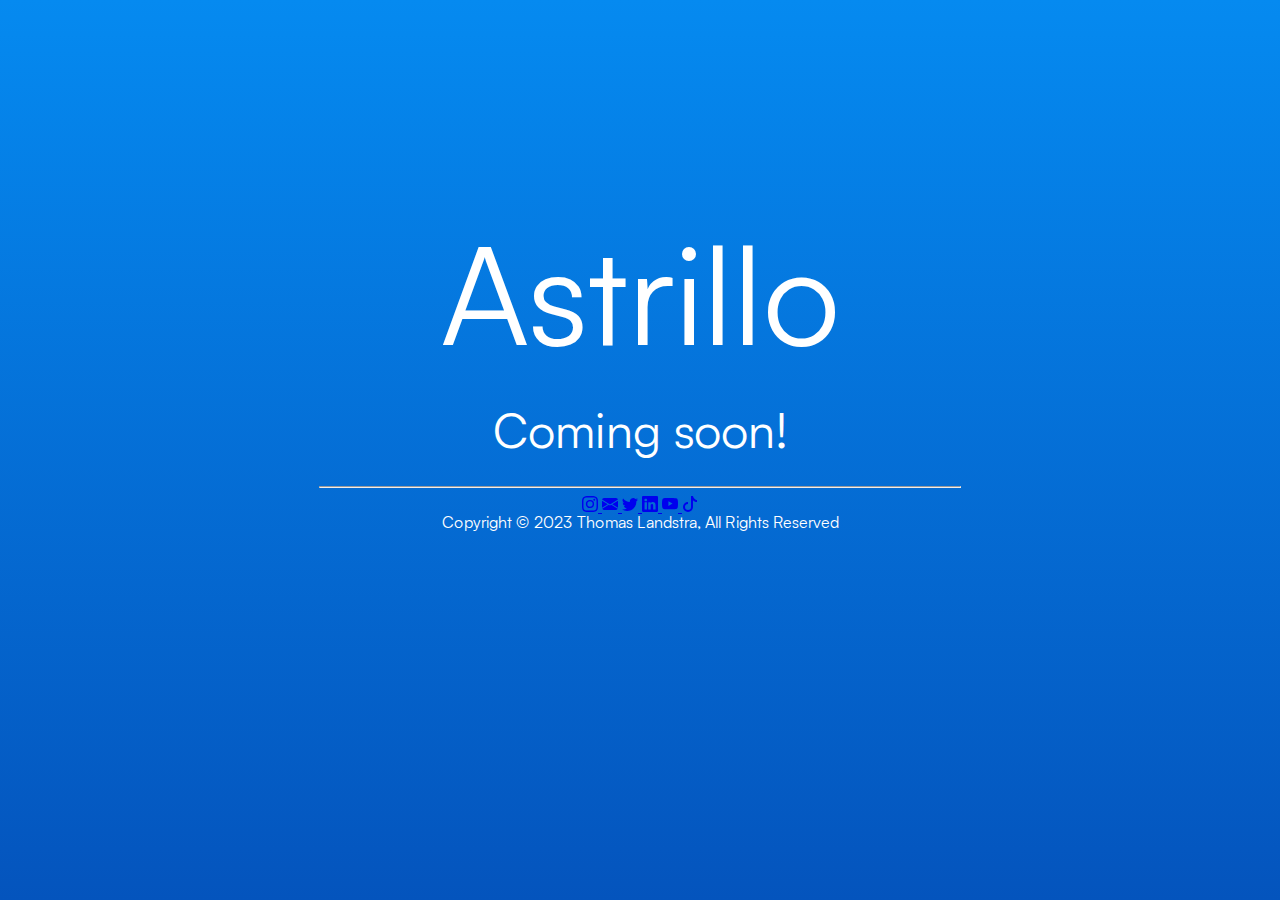
<file: index.html>
<!DOCTYPE html>
<html lang="en-AU">
  <head>
    <!-- CSS -->
    <link
      rel="preload"
      href="index.css"
      as="style"
      onload="this.onload=null;this.rel='stylesheet'"
    />
    <noscript><link rel="stylesheet" href="index.css" /></noscript>
    <link rel="icon" href="favicon-min.png" />
    <link
      async
      rel="preload"
      href="./Satoshi-Variable.woff2"
      as="font"
      type="font/woff2"
      crossorigin
    />

    <!-- Meta -->
    <meta charset="UTF-8" />
    <meta http-equiv="X-UA-Compatible" content="IE=edge" />
    <meta name="viewport" content="width=device-width, initial-scale=1.0" />

    <!-- SEO -->
    <meta
      name="description"
      content="Proudly supporting young learners by providing a platform for improving school results!"
    />
    <meta name="keywords" content="Astrillo, AstrilloApp, Astrillo App" />
    <meta name="author" content="Thomas Landstra" />
    <title>Astrillo</title>
  </head>
  <body>
    <main style="width: 100vw; height: 100vh; color: white">
      <div style="display: flex; flex-direction: column; align-items: center">
        <h1 style="font-size: 8.5rem">Astrillo</h1>
        <h2 style="font-size: 3rem">Coming soon!</h2>
        <hr style="width: 50vw; margin-top: 2rem" />
        <div class="btns">
          <a href="https://www.instagram.com/AstrilloApp/" target="_black">
            <svg
              xmlns="http://www.w3.org/2000/svg"
              width="16"
              height="16"
              fill="currentColor"
              class="bi bi-instagram"
              viewBox="0 0 16 16"
            >
              <path
                d="M8 0C5.829 0 5.556.01 4.703.048 3.85.088 3.269.222 2.76.42a3.917 3.917 0 0 0-1.417.923A3.927 3.927 0 0 0 .42 2.76C.222 3.268.087 3.85.048 4.7.01 5.555 0 5.827 0 8.001c0 2.172.01 2.444.048 3.297.04.852.174 1.433.372 1.942.205.526.478.972.923 1.417.444.445.89.719 1.416.923.51.198 1.09.333 1.942.372C5.555 15.99 5.827 16 8 16s2.444-.01 3.298-.048c.851-.04 1.434-.174 1.943-.372a3.916 3.916 0 0 0 1.416-.923c.445-.445.718-.891.923-1.417.197-.509.332-1.09.372-1.942C15.99 10.445 16 10.173 16 8s-.01-2.445-.048-3.299c-.04-.851-.175-1.433-.372-1.941a3.926 3.926 0 0 0-.923-1.417A3.911 3.911 0 0 0 13.24.42c-.51-.198-1.092-.333-1.943-.372C10.443.01 10.172 0 7.998 0h.003zm-.717 1.442h.718c2.136 0 2.389.007 3.232.046.78.035 1.204.166 1.486.275.373.145.64.319.92.599.28.28.453.546.598.92.11.281.24.705.275 1.485.039.843.047 1.096.047 3.231s-.008 2.389-.047 3.232c-.035.78-.166 1.203-.275 1.485a2.47 2.47 0 0 1-.599.919c-.28.28-.546.453-.92.598-.28.11-.704.24-1.485.276-.843.038-1.096.047-3.232.047s-2.39-.009-3.233-.047c-.78-.036-1.203-.166-1.485-.276a2.478 2.478 0 0 1-.92-.598 2.48 2.48 0 0 1-.6-.92c-.109-.281-.24-.705-.275-1.485-.038-.843-.046-1.096-.046-3.233 0-2.136.008-2.388.046-3.231.036-.78.166-1.204.276-1.486.145-.373.319-.64.599-.92.28-.28.546-.453.92-.598.282-.11.705-.24 1.485-.276.738-.034 1.024-.044 2.515-.045v.002zm4.988 1.328a.96.96 0 1 0 0 1.92.96.96 0 0 0 0-1.92zm-4.27 1.122a4.109 4.109 0 1 0 0 8.217 4.109 4.109 0 0 0 0-8.217zm0 1.441a2.667 2.667 0 1 1 0 5.334 2.667 2.667 0 0 1 0-5.334z"
              />
            </svg>
          </a>
          <a href="mailto: support@astrillo.com" target="_black">
            <svg
              xmlns="http://www.w3.org/2000/svg"
              width="16"
              height="16"
              fill="currentColor"
              class="bi bi-envelope-fill"
              viewBox="0 0 16 16"
            >
              <path
                d="M.05 3.555A2 2 0 0 1 2 2h12a2 2 0 0 1 1.95 1.555L8 8.414.05 3.555ZM0 4.697v7.104l5.803-3.558L0 4.697ZM6.761 8.83l-6.57 4.027A2 2 0 0 0 2 14h12a2 2 0 0 0 1.808-1.144l-6.57-4.027L8 9.586l-1.239-.757Zm3.436-.586L16 11.801V4.697l-5.803 3.546Z"
              />
            </svg>
          </a>
          <a href="https://twitter.com/AstrilloApp/" target="_black">
            <svg
              xmlns="http://www.w3.org/2000/svg"
              width="16"
              height="16"
              fill="currentColor"
              class="bi bi-twitter"
              viewBox="0 0 16 16"
            >
              <path
                d="M5.026 15c6.038 0 9.341-5.003 9.341-9.334 0-.14 0-.282-.006-.422A6.685 6.685 0 0 0 16 3.542a6.658 6.658 0 0 1-1.889.518 3.301 3.301 0 0 0 1.447-1.817 6.533 6.533 0 0 1-2.087.793A3.286 3.286 0 0 0 7.875 6.03a9.325 9.325 0 0 1-6.767-3.429 3.289 3.289 0 0 0 1.018 4.382A3.323 3.323 0 0 1 .64 6.575v.045a3.288 3.288 0 0 0 2.632 3.218 3.203 3.203 0 0 1-.865.115 3.23 3.23 0 0 1-.614-.057 3.283 3.283 0 0 0 3.067 2.277A6.588 6.588 0 0 1 .78 13.58a6.32 6.32 0 0 1-.78-.045A9.344 9.344 0 0 0 5.026 15z"
              />
            </svg>
          </a>
          <a href="https://www.linkedin.com/company/astrillo" target="_black">
            <svg
              xmlns="http://www.w3.org/2000/svg"
              width="16"
              height="16"
              fill="currentColor"
              class="bi bi-linkedin"
              viewBox="0 0 16 16"
            >
              <path
                d="M0 1.146C0 .513.526 0 1.175 0h13.65C15.474 0 16 .513 16 1.146v13.708c0 .633-.526 1.146-1.175 1.146H1.175C.526 16 0 15.487 0 14.854V1.146zm4.943 12.248V6.169H2.542v7.225h2.401zm-1.2-8.212c.837 0 1.358-.554 1.358-1.248-.015-.709-.52-1.248-1.342-1.248-.822 0-1.359.54-1.359 1.248 0 .694.521 1.248 1.327 1.248h.016zm4.908 8.212V9.359c0-.216.016-.432.08-.586.173-.431.568-.878 1.232-.878.869 0 1.216.662 1.216 1.634v3.865h2.401V9.25c0-2.22-1.184-3.252-2.764-3.252-1.274 0-1.845.7-2.165 1.193v.025h-.016a5.54 5.54 0 0 1 .016-.025V6.169h-2.4c.03.678 0 7.225 0 7.225h2.4z"
              />
            </svg>
          </a>
          <a
            href="https://www.youtube.com/channel/UC3z4yf_dHFLRCUhzsJhn3Vw"
            target="_black"
          >
            <svg
              xmlns="http://www.w3.org/2000/svg"
              width="16"
              height="16"
              fill="currentColor"
              class="bi bi-youtube"
              viewBox="0 0 16 16"
            >
              <path
                d="M8.051 1.999h.089c.822.003 4.987.033 6.11.335a2.01 2.01 0 0 1 1.415 1.42c.101.38.172.883.22 1.402l.01.104.022.26.008.104c.065.914.073 1.77.074 1.957v.075c-.001.194-.01 1.108-.082 2.06l-.008.105-.009.104c-.05.572-.124 1.14-.235 1.558a2.007 2.007 0 0 1-1.415 1.42c-1.16.312-5.569.334-6.18.335h-.142c-.309 0-1.587-.006-2.927-.052l-.17-.006-.087-.004-.171-.007-.171-.007c-1.11-.049-2.167-.128-2.654-.26a2.007 2.007 0 0 1-1.415-1.419c-.111-.417-.185-.986-.235-1.558L.09 9.82l-.008-.104A31.4 31.4 0 0 1 0 7.68v-.123c.002-.215.01-.958.064-1.778l.007-.103.003-.052.008-.104.022-.26.01-.104c.048-.519.119-1.023.22-1.402a2.007 2.007 0 0 1 1.415-1.42c.487-.13 1.544-.21 2.654-.26l.17-.007.172-.006.086-.003.171-.007A99.788 99.788 0 0 1 7.858 2h.193zM6.4 5.209v4.818l4.157-2.408L6.4 5.209z"
              />
            </svg>
          </a>
          <a href="https://www.tiktok.com/@astrilloapp" target="_black">
            <svg
              xmlns="http://www.w3.org/2000/svg"
              width="16"
              height="16"
              fill="currentColor"
              class="bi bi-tiktok"
              viewBox="0 0 16 16"
            >
              <path
                d="M9 0h1.98c.144.715.54 1.617 1.235 2.512C12.895 3.389 13.797 4 15 4v2c-1.753 0-3.07-.814-4-1.829V11a5 5 0 1 1-5-5v2a3 3 0 1 0 3 3V0Z"
              />
            </svg>
          </a>
        </div>
      </div>
      <p style="padding-bottom: 0.75rem">
        Copyright © 2023 Thomas Landstra, All Rights Reserved
      </p>
    </main>
  </body>
</html>
</file>
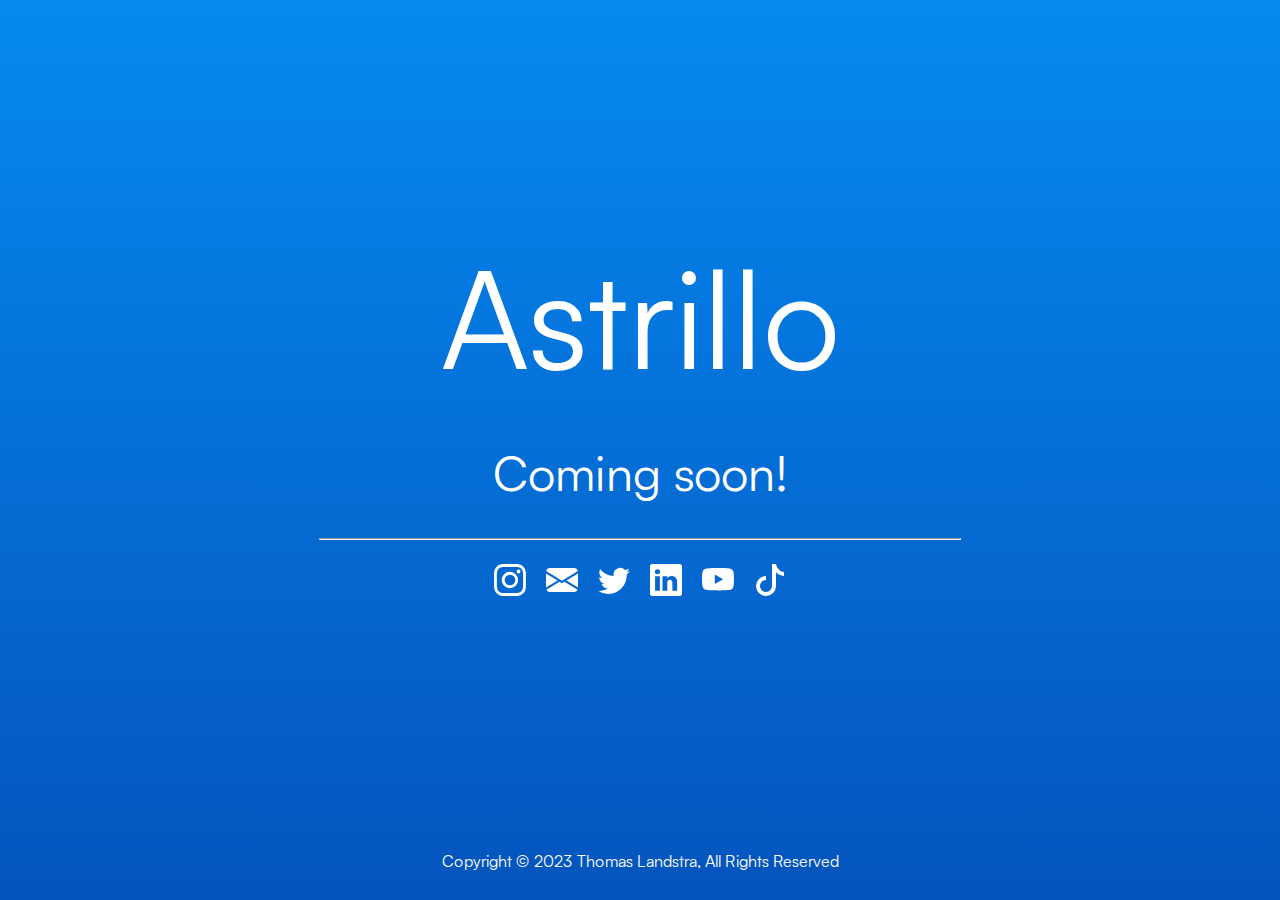
<file: dist/index.html>
<!DOCTYPE html><html lang="en-AU"> <head> <meta charset="UTF-8" /> <meta http-equiv="X-UA-Compatible" content="IE=edge" /> <meta name="viewport" content="width=device-width, initial-scale=1.0" /> <link rel="preload" href="index.css" as="style" onload="this.onload=null;this.rel='stylesheet'" /> <noscript><link rel="stylesheet" href="index.css" /></noscript> <link rel="icon" href="favicon-min.png" /> <link async rel="preload" href="./Satoshi-Variable.woff2" as="font" type="font/woff2" crossorigin /> <title>Astrillo</title> </head> <body> <main style="width: 100vw; height: 100vh; color: white"> <div style="display: flex; flex-direction: column; align-items: center"> <h1 style="font-size: 8.5rem">Astrillo</h1> <h2 style="font-size: 3rem">Coming soon!</h2> <hr style="width: 50vw; margin-top: 2rem" /> <div class="btns"> <a href="https://www.instagram.com/AstrilloApp/" target="_black"> <svg xmlns="http://www.w3.org/2000/svg" width="16" height="16" fill="currentColor" class="bi bi-instagram" viewBox="0 0 16 16" > <path d="M8 0C5.829 0 5.556.01 4.703.048 3.85.088 3.269.222 2.76.42a3.917 3.917 0 0 0-1.417.923A3.927 3.927 0 0 0 .42 2.76C.222 3.268.087 3.85.048 4.7.01 5.555 0 5.827 0 8.001c0 2.172.01 2.444.048 3.297.04.852.174 1.433.372 1.942.205.526.478.972.923 1.417.444.445.89.719 1.416.923.51.198 1.09.333 1.942.372C5.555 15.99 5.827 16 8 16s2.444-.01 3.298-.048c.851-.04 1.434-.174 1.943-.372a3.916 3.916 0 0 0 1.416-.923c.445-.445.718-.891.923-1.417.197-.509.332-1.09.372-1.942C15.99 10.445 16 10.173 16 8s-.01-2.445-.048-3.299c-.04-.851-.175-1.433-.372-1.941a3.926 3.926 0 0 0-.923-1.417A3.911 3.911 0 0 0 13.24.42c-.51-.198-1.092-.333-1.943-.372C10.443.01 10.172 0 7.998 0h.003zm-.717 1.442h.718c2.136 0 2.389.007 3.232.046.78.035 1.204.166 1.486.275.373.145.64.319.92.599.28.28.453.546.598.92.11.281.24.705.275 1.485.039.843.047 1.096.047 3.231s-.008 2.389-.047 3.232c-.035.78-.166 1.203-.275 1.485a2.47 2.47 0 0 1-.599.919c-.28.28-.546.453-.92.598-.28.11-.704.24-1.485.276-.843.038-1.096.047-3.232.047s-2.39-.009-3.233-.047c-.78-.036-1.203-.166-1.485-.276a2.478 2.478 0 0 1-.92-.598 2.48 2.48 0 0 1-.6-.92c-.109-.281-.24-.705-.275-1.485-.038-.843-.046-1.096-.046-3.233 0-2.136.008-2.388.046-3.231.036-.78.166-1.204.276-1.486.145-.373.319-.64.599-.92.28-.28.546-.453.92-.598.282-.11.705-.24 1.485-.276.738-.034 1.024-.044 2.515-.045v.002zm4.988 1.328a.96.96 0 1 0 0 1.92.96.96 0 0 0 0-1.92zm-4.27 1.122a4.109 4.109 0 1 0 0 8.217 4.109 4.109 0 0 0 0-8.217zm0 1.441a2.667 2.667 0 1 1 0 5.334 2.667 2.667 0 0 1 0-5.334z" /> </svg> </a> <a href="mailto: support@astrillo.com" target="_black"> <svg xmlns="http://www.w3.org/2000/svg" width="16" height="16" fill="currentColor" class="bi bi-envelope-fill" viewBox="0 0 16 16" > <path d="M.05 3.555A2 2 0 0 1 2 2h12a2 2 0 0 1 1.95 1.555L8 8.414.05 3.555ZM0 4.697v7.104l5.803-3.558L0 4.697ZM6.761 8.83l-6.57 4.027A2 2 0 0 0 2 14h12a2 2 0 0 0 1.808-1.144l-6.57-4.027L8 9.586l-1.239-.757Zm3.436-.586L16 11.801V4.697l-5.803 3.546Z" /> </svg> </a> <a href="https://twitter.com/AstrilloApp/" target="_black"> <svg xmlns="http://www.w3.org/2000/svg" width="16" height="16" fill="currentColor" class="bi bi-twitter" viewBox="0 0 16 16" > <path d="M5.026 15c6.038 0 9.341-5.003 9.341-9.334 0-.14 0-.282-.006-.422A6.685 6.685 0 0 0 16 3.542a6.658 6.658 0 0 1-1.889.518 3.301 3.301 0 0 0 1.447-1.817 6.533 6.533 0 0 1-2.087.793A3.286 3.286 0 0 0 7.875 6.03a9.325 9.325 0 0 1-6.767-3.429 3.289 3.289 0 0 0 1.018 4.382A3.323 3.323 0 0 1 .64 6.575v.045a3.288 3.288 0 0 0 2.632 3.218 3.203 3.203 0 0 1-.865.115 3.23 3.23 0 0 1-.614-.057 3.283 3.283 0 0 0 3.067 2.277A6.588 6.588 0 0 1 .78 13.58a6.32 6.32 0 0 1-.78-.045A9.344 9.344 0 0 0 5.026 15z" /> </svg> </a> <a href="https://www.linkedin.com/company/astrillo" target="_black"> <svg xmlns="http://www.w3.org/2000/svg" width="16" height="16" fill="currentColor" class="bi bi-linkedin" viewBox="0 0 16 16" > <path d="M0 1.146C0 .513.526 0 1.175 0h13.65C15.474 0 16 .513 16 1.146v13.708c0 .633-.526 1.146-1.175 1.146H1.175C.526 16 0 15.487 0 14.854V1.146zm4.943 12.248V6.169H2.542v7.225h2.401zm-1.2-8.212c.837 0 1.358-.554 1.358-1.248-.015-.709-.52-1.248-1.342-1.248-.822 0-1.359.54-1.359 1.248 0 .694.521 1.248 1.327 1.248h.016zm4.908 8.212V9.359c0-.216.016-.432.08-.586.173-.431.568-.878 1.232-.878.869 0 1.216.662 1.216 1.634v3.865h2.401V9.25c0-2.22-1.184-3.252-2.764-3.252-1.274 0-1.845.7-2.165 1.193v.025h-.016a5.54 5.54 0 0 1 .016-.025V6.169h-2.4c.03.678 0 7.225 0 7.225h2.4z" /> </svg> </a> <a href="https://www.youtube.com/channel/UC3z4yf_dHFLRCUhzsJhn3Vw" target="_black" > <svg xmlns="http://www.w3.org/2000/svg" width="16" height="16" fill="currentColor" class="bi bi-youtube" viewBox="0 0 16 16" > <path d="M8.051 1.999h.089c.822.003 4.987.033 6.11.335a2.01 2.01 0 0 1 1.415 1.42c.101.38.172.883.22 1.402l.01.104.022.26.008.104c.065.914.073 1.77.074 1.957v.075c-.001.194-.01 1.108-.082 2.06l-.008.105-.009.104c-.05.572-.124 1.14-.235 1.558a2.007 2.007 0 0 1-1.415 1.42c-1.16.312-5.569.334-6.18.335h-.142c-.309 0-1.587-.006-2.927-.052l-.17-.006-.087-.004-.171-.007-.171-.007c-1.11-.049-2.167-.128-2.654-.26a2.007 2.007 0 0 1-1.415-1.419c-.111-.417-.185-.986-.235-1.558L.09 9.82l-.008-.104A31.4 31.4 0 0 1 0 7.68v-.123c.002-.215.01-.958.064-1.778l.007-.103.003-.052.008-.104.022-.26.01-.104c.048-.519.119-1.023.22-1.402a2.007 2.007 0 0 1 1.415-1.42c.487-.13 1.544-.21 2.654-.26l.17-.007.172-.006.086-.003.171-.007A99.788 99.788 0 0 1 7.858 2h.193zM6.4 5.209v4.818l4.157-2.408L6.4 5.209z" /> </svg> </a> <a href="https://www.tiktok.com/@astrilloapp" target="_black"> <svg xmlns="http://www.w3.org/2000/svg" width="16" height="16" fill="currentColor" class="bi bi-tiktok" viewBox="0 0 16 16" > <path d="M9 0h1.98c.144.715.54 1.617 1.235 2.512C12.895 3.389 13.797 4 15 4v2c-1.753 0-3.07-.814-4-1.829V11a5 5 0 1 1-5-5v2a3 3 0 1 0 3 3V0Z" /> </svg> </a> </div> </div> <p style="padding-bottom: 0.75rem"> Copyright © 2023 Thomas Landstra, All Rights Reserved </p> </main> </body></html>
</file>
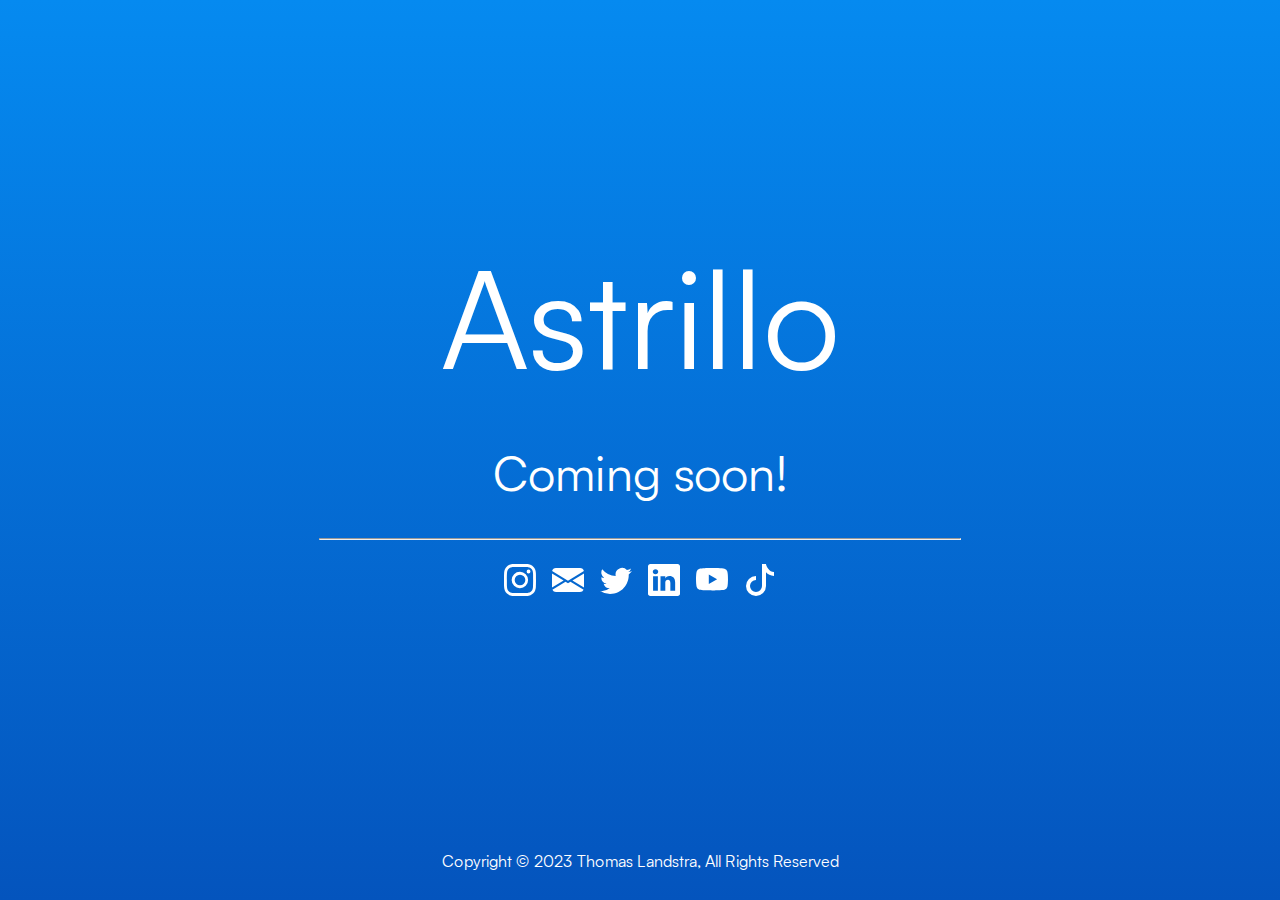
<file: docs/index.html>
<!DOCTYPE html><html lang=en-AU><head><link rel=preload href=index.css as=style onload="this.onload=null;this.rel='stylesheet'" /><noscript><link rel=stylesheet href=index.css /></noscript><link rel=icon href=favicon-min.png /><link async rel=preload href=./Satoshi-Variable.woff2 as=font type=font/woff2 crossorigin /><meta charset=UTF-8 /><meta http-equiv=X-UA-Compatible content="IE=edge" /><meta name=viewport content="width=device-width, initial-scale=1.0" /><meta name=description content="Proudly supporting young learners by providing a platform for improving school results!" /><meta name=keywords content="Astrillo, AstrilloApp, Astrillo App" /><meta name=author content="Thomas Landstra" /><title>Astrillo</title></head><body><main style=width:100vw;height:100vh;color:white><div style=display:flex;flex-direction:column;align-items:center><h1 style=font-size:8.5rem>Astrillo</h1><h2 style=font-size:3rem>Coming soon!</h2><hr style=width:50vw;margin-top:2rem /><div class=btns><a href=https://www.instagram.com/AstrilloApp/ target=_black><svg xmlns=http://www.w3.org/2000/svg width=16 height=16 fill=currentColor class="bi bi-instagram" viewBox="0 0 16 16"><path d="M8 0C5.829 0 5.556.01 4.703.048 3.85.088 3.269.222 2.76.42a3.917 3.917 0 0 0-1.417.923A3.927 3.927 0 0 0 .42 2.76C.222 3.268.087 3.85.048 4.7.01 5.555 0 5.827 0 8.001c0 2.172.01 2.444.048 3.297.04.852.174 1.433.372 1.942.205.526.478.972.923 1.417.444.445.89.719 1.416.923.51.198 1.09.333 1.942.372C5.555 15.99 5.827 16 8 16s2.444-.01 3.298-.048c.851-.04 1.434-.174 1.943-.372a3.916 3.916 0 0 0 1.416-.923c.445-.445.718-.891.923-1.417.197-.509.332-1.09.372-1.942C15.99 10.445 16 10.173 16 8s-.01-2.445-.048-3.299c-.04-.851-.175-1.433-.372-1.941a3.926 3.926 0 0 0-.923-1.417A3.911 3.911 0 0 0 13.24.42c-.51-.198-1.092-.333-1.943-.372C10.443.01 10.172 0 7.998 0h.003zm-.717 1.442h.718c2.136 0 2.389.007 3.232.046.78.035 1.204.166 1.486.275.373.145.64.319.92.599.28.28.453.546.598.92.11.281.24.705.275 1.485.039.843.047 1.096.047 3.231s-.008 2.389-.047 3.232c-.035.78-.166 1.203-.275 1.485a2.47 2.47 0 0 1-.599.919c-.28.28-.546.453-.92.598-.28.11-.704.24-1.485.276-.843.038-1.096.047-3.232.047s-2.39-.009-3.233-.047c-.78-.036-1.203-.166-1.485-.276a2.478 2.478 0 0 1-.92-.598 2.48 2.48 0 0 1-.6-.92c-.109-.281-.24-.705-.275-1.485-.038-.843-.046-1.096-.046-3.233 0-2.136.008-2.388.046-3.231.036-.78.166-1.204.276-1.486.145-.373.319-.64.599-.92.28-.28.546-.453.92-.598.282-.11.705-.24 1.485-.276.738-.034 1.024-.044 2.515-.045v.002zm4.988 1.328a.96.96 0 1 0 0 1.92.96.96 0 0 0 0-1.92zm-4.27 1.122a4.109 4.109 0 1 0 0 8.217 4.109 4.109 0 0 0 0-8.217zm0 1.441a2.667 2.667 0 1 1 0 5.334 2.667 2.667 0 0 1 0-5.334z" /></svg></a><a href="mailto: support@astrillo.com" target=_black><svg xmlns=http://www.w3.org/2000/svg width=16 height=16 fill=currentColor class="bi bi-envelope-fill" viewBox="0 0 16 16"><path d="M.05 3.555A2 2 0 0 1 2 2h12a2 2 0 0 1 1.95 1.555L8 8.414.05 3.555ZM0 4.697v7.104l5.803-3.558L0 4.697ZM6.761 8.83l-6.57 4.027A2 2 0 0 0 2 14h12a2 2 0 0 0 1.808-1.144l-6.57-4.027L8 9.586l-1.239-.757Zm3.436-.586L16 11.801V4.697l-5.803 3.546Z" /></svg></a><a href=https://twitter.com/AstrilloApp/ target=_black><svg xmlns=http://www.w3.org/2000/svg width=16 height=16 fill=currentColor class="bi bi-twitter" viewBox="0 0 16 16"><path d="M5.026 15c6.038 0 9.341-5.003 9.341-9.334 0-.14 0-.282-.006-.422A6.685 6.685 0 0 0 16 3.542a6.658 6.658 0 0 1-1.889.518 3.301 3.301 0 0 0 1.447-1.817 6.533 6.533 0 0 1-2.087.793A3.286 3.286 0 0 0 7.875 6.03a9.325 9.325 0 0 1-6.767-3.429 3.289 3.289 0 0 0 1.018 4.382A3.323 3.323 0 0 1 .64 6.575v.045a3.288 3.288 0 0 0 2.632 3.218 3.203 3.203 0 0 1-.865.115 3.23 3.23 0 0 1-.614-.057 3.283 3.283 0 0 0 3.067 2.277A6.588 6.588 0 0 1 .78 13.58a6.32 6.32 0 0 1-.78-.045A9.344 9.344 0 0 0 5.026 15z" /></svg></a><a href=https://www.linkedin.com/company/astrillo target=_black><svg xmlns=http://www.w3.org/2000/svg width=16 height=16 fill=currentColor class="bi bi-linkedin" viewBox="0 0 16 16"><path d="M0 1.146C0 .513.526 0 1.175 0h13.65C15.474 0 16 .513 16 1.146v13.708c0 .633-.526 1.146-1.175 1.146H1.175C.526 16 0 15.487 0 14.854V1.146zm4.943 12.248V6.169H2.542v7.225h2.401zm-1.2-8.212c.837 0 1.358-.554 1.358-1.248-.015-.709-.52-1.248-1.342-1.248-.822 0-1.359.54-1.359 1.248 0 .694.521 1.248 1.327 1.248h.016zm4.908 8.212V9.359c0-.216.016-.432.08-.586.173-.431.568-.878 1.232-.878.869 0 1.216.662 1.216 1.634v3.865h2.401V9.25c0-2.22-1.184-3.252-2.764-3.252-1.274 0-1.845.7-2.165 1.193v.025h-.016a5.54 5.54 0 0 1 .016-.025V6.169h-2.4c.03.678 0 7.225 0 7.225h2.4z" /></svg></a><a href=https://www.youtube.com/channel/UC3z4yf_dHFLRCUhzsJhn3Vw target=_black><svg xmlns=http://www.w3.org/2000/svg width=16 height=16 fill=currentColor class="bi bi-youtube" viewBox="0 0 16 16"><path d="M8.051 1.999h.089c.822.003 4.987.033 6.11.335a2.01 2.01 0 0 1 1.415 1.42c.101.38.172.883.22 1.402l.01.104.022.26.008.104c.065.914.073 1.77.074 1.957v.075c-.001.194-.01 1.108-.082 2.06l-.008.105-.009.104c-.05.572-.124 1.14-.235 1.558a2.007 2.007 0 0 1-1.415 1.42c-1.16.312-5.569.334-6.18.335h-.142c-.309 0-1.587-.006-2.927-.052l-.17-.006-.087-.004-.171-.007-.171-.007c-1.11-.049-2.167-.128-2.654-.26a2.007 2.007 0 0 1-1.415-1.419c-.111-.417-.185-.986-.235-1.558L.09 9.82l-.008-.104A31.4 31.4 0 0 1 0 7.68v-.123c.002-.215.01-.958.064-1.778l.007-.103.003-.052.008-.104.022-.26.01-.104c.048-.519.119-1.023.22-1.402a2.007 2.007 0 0 1 1.415-1.42c.487-.13 1.544-.21 2.654-.26l.17-.007.172-.006.086-.003.171-.007A99.788 99.788 0 0 1 7.858 2h.193zM6.4 5.209v4.818l4.157-2.408L6.4 5.209z" /></svg></a><a href=https://www.tiktok.com/@astrilloapp target=_black><svg xmlns=http://www.w3.org/2000/svg width=16 height=16 fill=currentColor class="bi bi-tiktok" viewBox="0 0 16 16"><path d="M9 0h1.98c.144.715.54 1.617 1.235 2.512C12.895 3.389 13.797 4 15 4v2c-1.753 0-3.07-.814-4-1.829V11a5 5 0 1 1-5-5v2a3 3 0 1 0 3 3V0Z" /></svg></a></div></div><p style=padding-bottom:.75rem>Copyright © 2023 Thomas Landstra, All Rights Reserved</p></main></body></html>
</file>
<file: dist/index.css>
@font-face{font-family:satoshi;src:url(Satoshi-Variable.woff2)}body{font-family:satoshi,sans-serif,system-ui;overflow:hidden;margin:0}main{background-image:linear-gradient(#058af0,#0454bd);display:flex;flex-direction:column;align-items:center;justify-content:space-between}main h1{margin-top:25vh;margin-bottom:0;font-weight:400}main h2{margin-top:2rem;margin-bottom:0;font-weight:400}.btns{margin-top:1rem}.btns a{color:#fff;transition:color .35s;text-decoration:none}.bi{margin:0 .5rem;height:2rem;width:2rem}.btns a:visited{color:inherit}.btns a:hover{color:#422961}
</file>
<file: index.css>
/* http://meyerweb.com/eric/tools/css/reset/ 
   v2.0 | 20110126
   License: none (public domain)
*/

html,
body,
div,
span,
applet,
object,
iframe,
h1,
h2,
h3,
h4,
h5,
h6,
p,
blockquote,
pre,
a,
abbr,
acronym,
address,
big,
cite,
code,
del,
dfn,
em,
img,
ins,
kbd,
q,
s,
samp,
small,
strike,
strong,
sub,
sup,
tt,
var,
b,
u,
i,
center,
dl,
dt,
dd,
ol,
ul,
li,
fieldset,
form,
label,
legend,
table,
caption,
tbody,
tfoot,
thead,
tr,
th,
td,
article,
aside,
canvas,
details,
embed,
figure,
figcaption,
footer,
header,
hgroup,
menu,
nav,
output,
ruby,
section,
summary,
time,
mark,
audio,
video {
  margin: 0;
  padding: 0;
  border: 0;
  font-size: 100%;
  font: inherit;
  vertical-align: baseline;
}
/* HTML5 display-role reset for older browsers */
article,
aside,
details,
figcaption,
figure,
footer,
header,
hgroup,
menu,
nav,
section {
  display: block;
}
body {
  line-height: 1;
}
ol,
ul {
  list-style: none;
}
blockquote,
q {
  quotes: none;
}
blockquote:before,
blockquote:after,
q:before,
q:after {
  content: "";
  content: none;
}
table {
  border-collapse: collapse;
  border-spacing: 0;
}

@font-face {
  font-family: satoshi;
  src: url(Satoshi-Variable.woff2);
}

body {
  font-family: satoshi;
}

main {
  background-image: linear-gradient(#058af0, #0454bd);
  display: flex;
  flex-direction: column;
  align-items: center;
}

main h1 {
  margin-top: 25vh;
}

main h2 {
  margin-top: 5vh;
}
</file>
